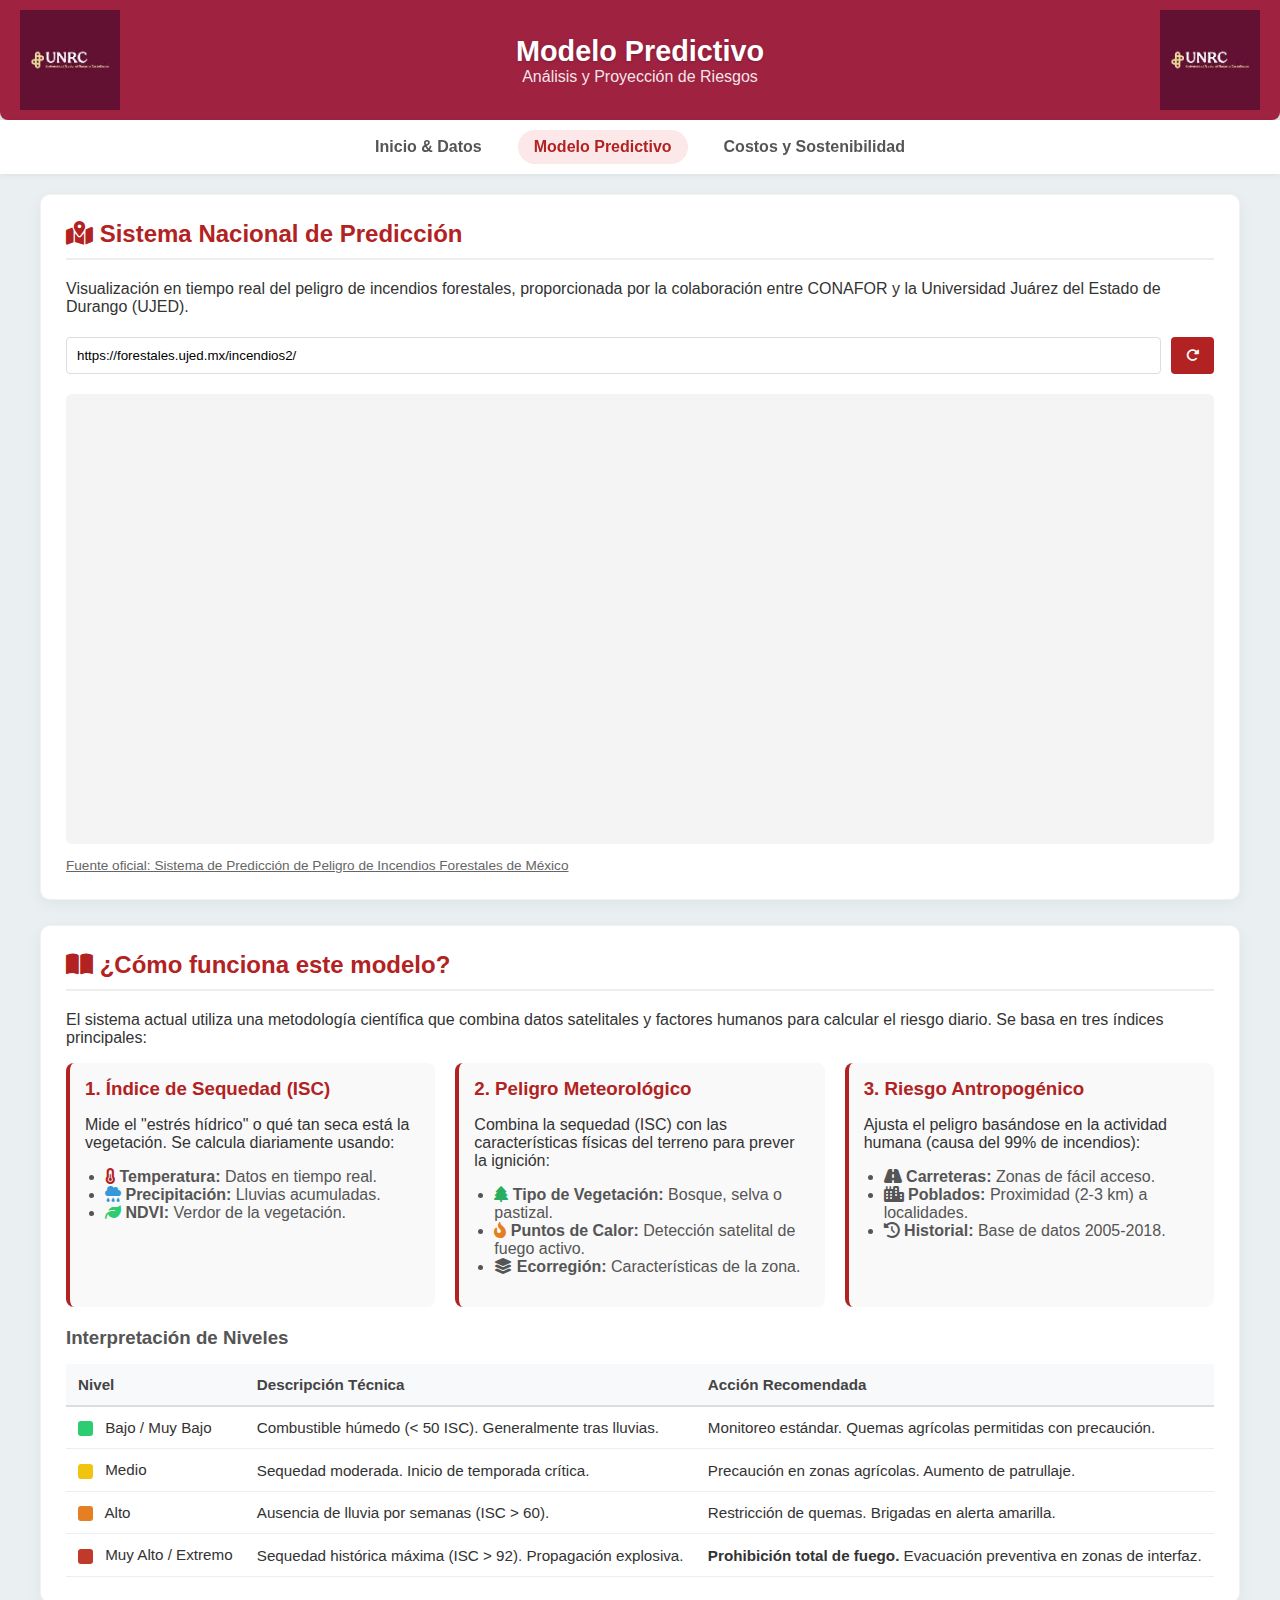
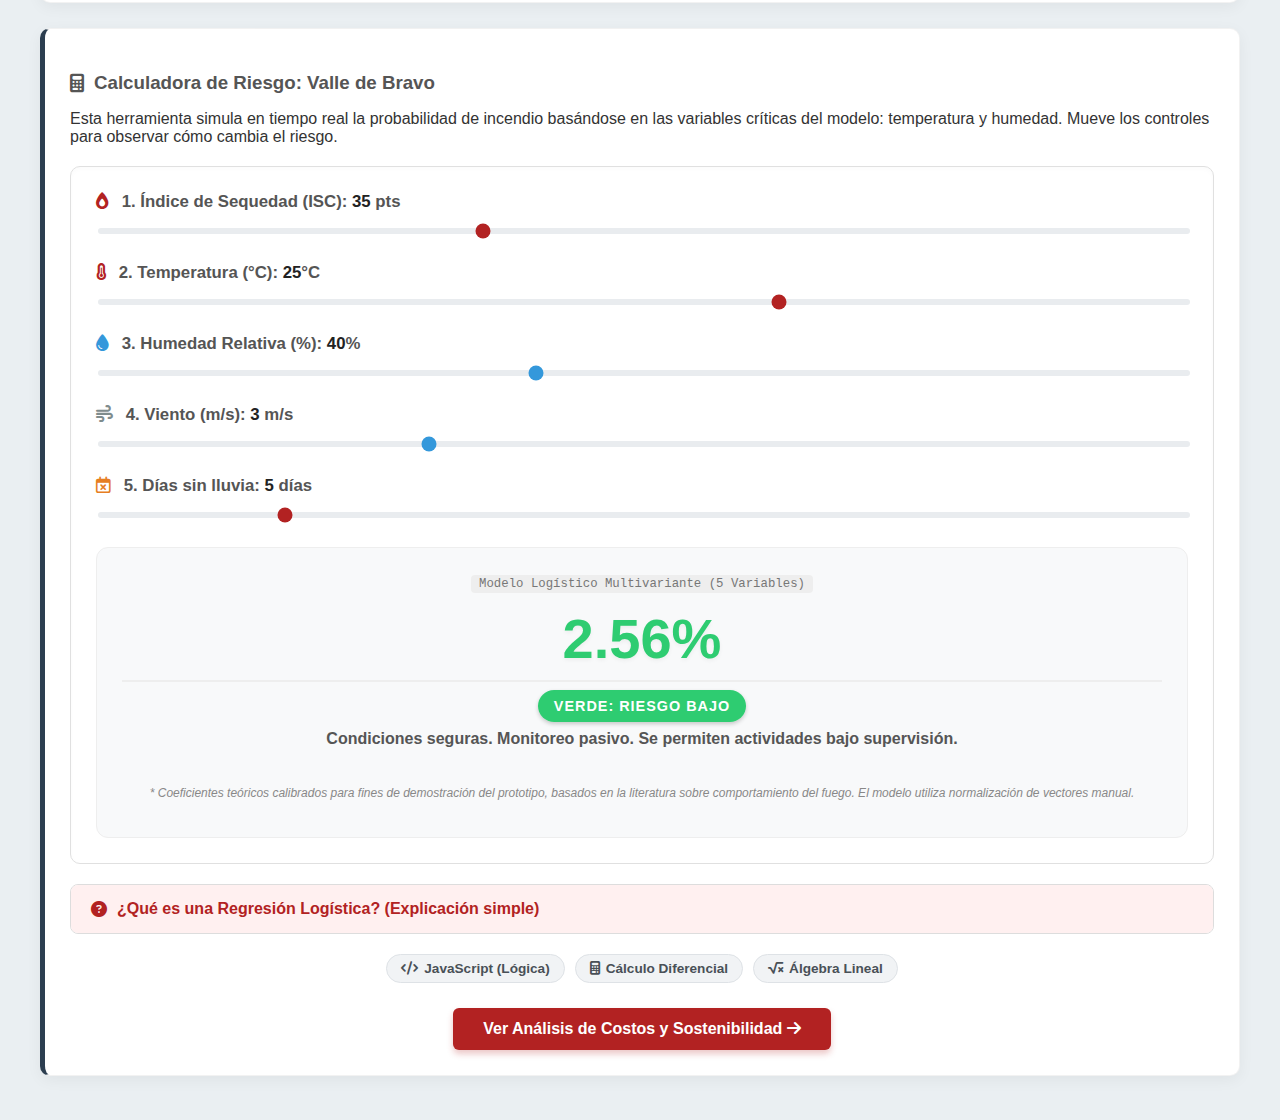
<file: modelo.html>
<!DOCTYPE html>
<html lang="es">
<head>
  <meta charset="UTF-8">
  <meta name="viewport" content="width=device-width, initial-scale=1.0">
  <title>Modelo Predictivo - Incendios</title>
  <link rel="stylesheet" href="styles.css">
  <link rel="stylesheet" href="https://cdnjs.cloudflare.com/ajax/libs/font-awesome/6.4.0/css/all.min.css">
</head>
<body>

  <header class="animated-header">
    <div class="header-side"><img class="header-logo" src="logouni.jpg" alt="Logo"></div>
    <div class="header-center">
      <h1 class="header-title">Modelo Predictivo</h1>
      <p class="header-sub">Análisis y Proyección de Riesgos</p>
    </div>
    <div class="header-side"><img class="header-logo" src="logouni.jpg" alt="Logo"></div>
  </header>

  <nav class="main-nav">
    <a href="index.html" class="nav-link">Inicio & Datos</a>
    <a href="modelo.html" class="nav-link active">Modelo Predictivo</a>
    <a href="costos.html" class="nav-link">Costos y Sostenibilidad</a>
  </nav>

  <div class="section">
    
    <div class="card">
        <h2><i class="fa-solid fa-map-location-dot"></i> Sistema Nacional de Predicción</h2>
        <p>Visualización en tiempo real del peligro de incendios forestales, proporcionada por la colaboración entre CONAFOR y la Universidad Juárez del Estado de Durango (UJED).</p>
        
        <div style="margin-bottom: 15px; display: flex; gap: 10px;">
          <input id="externalUrl" type="text" value="https://forestales.ujed.mx/incendios2/" style="flex:1;" readonly />
          <button id="loadExternal" title="Recargar mapa"><i class="fa-solid fa-rotate-right"></i></button>
        </div>
        <div class="iframe-container">
          <iframe id="externalFrame" src="about:blank"></iframe>
        </div>
        <a href="http://forestales.ujed.mx/incendios/inicio/acerca_del_sistema.php" target="_blank" class="source-link">Fuente oficial: Sistema de Predicción de Peligro de Incendios Forestales de México</a>
    </div>

    <div class="card">
      <h2><i class="fa-solid fa-book-open"></i> ¿Cómo funciona este modelo?</h2>
      <p>El sistema actual utiliza una metodología científica que combina datos satelitales y factores humanos para calcular el riesgo diario. Se basa en tres índices principales:</p>
      
      <div class="info-grid">
        <div class="info-box">
          <h3>1. Índice de Sequedad (ISC)</h3>
          <p>Mide el "estrés hídrico" o qué tan seca está la vegetación. Se calcula diariamente usando:</p>
          <ul style="padding-left: 20px; color: #555;">
            <li><i class="fa-solid fa-temperature-half" style="color:#B22222"></i> <strong>Temperatura:</strong> Datos en tiempo real.</li>
            <li><i class="fa-solid fa-cloud-rain" style="color:#3498db"></i> <strong>Precipitación:</strong> Lluvias acumuladas.</li>
            <li><i class="fa-solid fa-leaf" style="color:#2ecc71"></i> <strong>NDVI:</strong> Verdor de la vegetación.</li>
          </ul>
        </div>

        <div class="info-box">
          <h3>2. Peligro Meteorológico</h3>
          <p>Combina la sequedad (ISC) con las características físicas del terreno para prever la ignición:</p>
          <ul style="padding-left: 20px; color: #555;">
            <li><i class="fa-solid fa-tree" style="color:#27ae60"></i> <strong>Tipo de Vegetación:</strong> Bosque, selva o pastizal.</li>
            <li><i class="fa-solid fa-fire-flame-curved" style="color:#e67e22"></i> <strong>Puntos de Calor:</strong> Detección satelital de fuego activo.</li>
            <li><i class="fa-solid fa-layer-group"></i> <strong>Ecorregión:</strong> Características de la zona.</li>
          </ul>
        </div>

        <div class="info-box">
          <h3>3. Riesgo Antropogénico</h3>
          <p>Ajusta el peligro basándose en la actividad humana (causa del 99% de incendios):</p>
          <ul style="padding-left: 20px; color: #555;">
            <li><i class="fa-solid fa-road"></i> <strong>Carreteras:</strong> Zonas de fácil acceso.</li>
            <li><i class="fa-solid fa-city"></i> <strong>Poblados:</strong> Proximidad (2-3 km) a localidades.</li>
            <li><i class="fa-solid fa-clock-rotate-left"></i> <strong>Historial:</strong> Base de datos 2005-2018.</li>
          </ul>
        </div>
      </div>

      <h3>Interpretación de Niveles</h3>
      <table class="risk-table">
        <thead>
          <tr>
            <th>Nivel</th>
            <th>Descripción Técnica</th>
            <th>Acción Recomendada</th>
          </tr>
        </thead>
        <tbody>
          <tr>
            <td><span class="color-box risk-low"></span> Bajo / Muy Bajo</td>
            <td>Combustible húmedo (< 50 ISC). Generalmente tras lluvias.</td>
            <td>Monitoreo estándar. Quemas agrícolas permitidas con precaución.</td>
          </tr>
          <tr>
            <td><span class="color-box risk-med"></span> Medio</td>
            <td>Sequedad moderada. Inicio de temporada crítica.</td>
            <td>Precaución en zonas agrícolas. Aumento de patrullaje.</td>
          </tr>
          <tr>
            <td><span class="color-box risk-high"></span> Alto</td>
            <td>Ausencia de lluvia por semanas (ISC > 60).</td>
            <td>Restricción de quemas. Brigadas en alerta amarilla.</td>
          </tr>
          <tr>
            <td><span class="color-box risk-ext"></span> Muy Alto / Extremo</td>
            <td>Sequedad histórica máxima (ISC > 92). Propagación explosiva.</td>
            <td><strong>Prohibición total de fuego.</strong> Evacuación preventiva en zonas de interfaz.</td>
          </tr>
        </tbody>
      </table>
    </div>
    
    <div class="card proposal-card">
        <h3><i class="fa-solid fa-calculator"></i> Calculadora de Riesgo: Valle de Bravo</h3>
        
        <p>Esta herramienta simula en tiempo real la probabilidad de incendio basándose en las variables críticas del modelo: temperatura y humedad. Mueve los controles para observar cómo cambia el riesgo.</p>

        <div class="simulator-container">
            
            <div class="sim-control-group">
                <label class="sim-label">
                    <i class="fa-solid fa-fire-flame-simple sim-icon-temp"></i> 1. Índice de Sequedad (ISC): <span id="valISC" class="sim-val">35</span> pts
                </label>
                <input type="range" id="inputISC" min="0" max="100" value="35" class="sim-range temp">
            </div>

            <div class="sim-control-group">
                <label class="sim-label">
                    <i class="fa-solid fa-temperature-three-quarters sim-icon-temp"></i> 2. Temperatura (°C): <span id="valTemp" class="sim-val">25</span>°C
                </label>
                <input type="range" id="inputTemp" min="0" max="40" value="25" class="sim-range temp">
            </div>

            <div class="sim-control-group">
                <label class="sim-label">
                    <i class="fa-solid fa-droplet sim-icon-hum"></i> 3. Humedad Relativa (%): <span id="valHum" class="sim-val">40</span>%
                </label>
                <input type="range" id="inputHum" min="0" max="100" value="40" class="sim-range hum">
            </div>

            <div class="sim-control-group">
                <label class="sim-label">
                    <i class="fa-solid fa-wind" style="color: #7f8c8d; margin-right: 8px;"></i> 4. Viento (m/s): <span id="valWind" class="sim-val">3</span> m/s
                </label>
                <input type="range" id="inputWind" min="0" max="10" value="3" step="0.5" class="sim-range hum">
            </div>

            <div class="sim-control-group">
                <label class="sim-label">
                    <i class="fa-regular fa-calendar-xmark" style="color: #e67e22; margin-right: 8px;"></i> 5. Días sin lluvia: <span id="valDays" class="sim-val">5</span> días
                </label>
                <input type="range" id="inputDays" min="0" max="30" value="5" class="sim-range temp">
            </div>

            <div class="sim-result-box">
                <p class="sim-formula">
                    Modelo Logístico Multivariante (5 Variables)
                </p>
                
                <h2 id="resultProb" class="sim-result-value">Calculando...</h2>
                
                <div class="sim-badge-container">
                    <span id="resultText" class="sim-badge">---</span>
                </div>

                <p id="resultMessage" style="margin-top: 15px; font-weight: bold; color: #555; min-height: 40px;"></p>
                
                <p style="font-size: 0.75em; color: #888; margin-top: 15px; font-style: italic;">
                    * Coeficientes teóricos calibrados para fines de demostración del prototipo, basados en la literatura sobre comportamiento del fuego. El modelo utiliza normalización de vectores manual.
                </p>
            </div>
            
        </div>

        <details class="sim-details">
            <summary class="sim-summary">
                <i class="fa-solid fa-circle-question"></i> ¿Qué es una Regresión Logística? (Explicación simple)
            </summary>
            <div class="sim-explanation">
                <p style="margin-top: 0;">Imagina que quieres medir el riesgo de algo, pero no quieres números infinitos ni confusos. La <strong>Regresión Logística</strong> es como un "regulador inteligente" que:</p>
                <ul style="padding-left: 20px; margin-bottom: 0;">
                    <li style="margin-bottom: 8px;"><strong>Pone límites reales:</strong> Obliga al resultado a estar siempre entre <strong>0% y 100%</strong>. Nunca te dirá que hay un "200% de probabilidad", lo cual sería imposible.</li>
                    <li style="margin-bottom: 8px;"><strong>Detecta el "Punto de Quiebre":</strong> Funciona como una curva en forma de "S". El riesgo puede mantenerse bajo por un tiempo, pero cuando la temperatura cruza cierto límite crítico, la curva sube rápidamente hacia el peligro.</li>
                    <li><strong>Es consistente:</strong> Respeta la lógica física: <em>más calor</em> siempre aumenta el riesgo, y <em>más humedad</em> siempre lo disminuye.</li>
                </ul>
            </div>
        </details>

        <div class="proposal-features">
            <span class="feature-tag"><i class="fa-solid fa-code"></i> JavaScript (Lógica)</span>
            <span class="feature-tag"><i class="fa-solid fa-calculator"></i> Cálculo Diferencial</span>
            <span class="feature-tag"><i class="fa-solid fa-square-root-variable"></i> Álgebra Lineal</span>
        </div>

        <a href="costos.html" class="cta-button">
            Ver Análisis de Costos y Sostenibilidad <i class="fa-solid fa-arrow-right"></i>
        </a>
    </div>

  </div>

  <script src="script.js"></script>
</body>
</html>
</file>
<file: styles.css>
/* =========================================
   1. ESTILOS GENERALES Y RESET
   ========================================= */
body {
  font-family: 'Segoe UI', Tahoma, Geneva, Verdana, sans-serif;
  margin: 0;
  background-color: #eaeff2;
  color: #333;
  min-height: 100vh;
}

.section { padding: 20px; max-width: 1200px; margin: 0 auto; }
h2 { color: #B22222; border-bottom: 2px solid #eee; padding-bottom: 10px; margin-top: 0; }
h3 { color: #555; margin-bottom: 15px; display: flex; align-items: center; gap: 10px; }

/* Tarjeta Genérica */
.card {
  background-color: white;
  border-radius: 10px;
  padding: 25px;
  margin-bottom: 25px;
  box-shadow: 0 4px 15px rgba(0,0,0,0.05);
  border: 1px solid rgba(0,0,0,0.05);
}

/* =========================================
   2. HEADER Y NAVEGACIÓN
   ========================================= */
header.animated-header {
  display: flex;
  align-items: stretch;
  justify-content: space-between;
  padding: 10px 20px;
  gap: 12px;
  background-color: #9F2241; /* Guinda Institucional */
  box-shadow: 0 4px 12px rgba(0,0,0,0.15);
  color: white;
  border-radius: 0 0 8px 8px;
  height: 100px;
}

.header-side { flex: 0 0 auto; display: flex; align-items: center; justify-content: center; }
.header-logo { height: 100%; width: auto; object-fit: contain; transition: transform 300ms ease; }
.header-logo:hover { transform: scale(1.05); }

.header-center { flex: 1 1 auto; display: flex; flex-direction: column; justify-content: center; text-align: center; }
.header-title { margin: 0; font-size: 1.8rem; text-shadow: 0 1px 3px rgba(0,0,0,0.2); }
.header-sub { margin: 0; font-size: 1rem; color: rgba(255,255,255,0.9); }

/* Animaciones (Restauradas) */
@keyframes headerFloat {
  0% { box-shadow: 0 2px 6px rgba(178,34,34,0.2); }
  50% { transform: translateY(-3px); box-shadow: 0 10px 20px rgba(178,34,34,0.3); }
  100% { box-shadow: 0 2px 6px rgba(178,34,34,0.2); }
}
@keyframes logoPulse {
  0%, 100% { transform: scale(1); opacity: 0.98; }
  50% { transform: scale(1.02); opacity: 1; }
}
@keyframes titleFadeIn {
  0% { opacity: 0; transform: translateY(-8px); }
  100% { opacity: 1; transform: translateY(0); }
}
@keyframes sideSlide {
  0% { opacity: 0; transform: translateX(-10px); }
  100% { opacity: 1; transform: translateX(0); }
}

@media (max-width: 600px) {
  header.animated-header { flex-direction: column; gap: 10px; height: auto; padding-bottom: 15px; }
  .header-logo { height: 60px; }
}

/* Navegación */
.main-nav {
  background-color: white;
  padding: 10px 20px;
  display: flex;
  justify-content: center;
  gap: 20px;
  box-shadow: 0 2px 5px rgba(0,0,0,0.05);
  position: sticky;
  top: 0;
  z-index: 1000;
}
.nav-link { text-decoration: none; color: #555; font-weight: 600; padding: 8px 16px; border-radius: 20px; transition: all 0.3s ease; }
.nav-link:hover, .nav-link.active { background-color: #fce8e8; color: #B22222; }

/* =========================================
   3. ESTILOS ESPECÍFICOS: INICIO (Index)
   ========================================= */
.info-grid { display: grid; grid-template-columns: repeat(auto-fit, minmax(300px, 1fr)); gap: 20px; margin-bottom: 20px; }
.info-box { background: #f9f9f9; padding: 15px; border-radius: 8px; border-left: 4px solid #B22222; }
.info-box h3 { margin-top: 0; color: #B22222; }

.prevention-steps { display: flex; flex-wrap: wrap; gap: 15px; }
.step-card { flex: 1; min-width: 200px; background: #fff; padding: 15px; border: 1px solid #eee; border-radius: 8px; }
.step-card h4 { color: #d63031; margin-top: 0; }

/* Acordeón */
.accordion-container { border: 1px solid #eee; border-radius: 8px; overflow: hidden; }
.accordion-header {
    background-color: #f9f9f9; color: #444; cursor: pointer; padding: 15px 20px; width: 100%; border: none; text-align: left;
    font-size: 16px; font-weight: 600; transition: all 0.3s ease; border-bottom: 1px solid #eee; display: flex; justify-content: space-between; align-items: center;
}
.accordion-header.active, .accordion-header:hover { background-color: #fff0f0; color: #B22222; }
.accordion-header .arrow { transition: transform 0.3s ease; font-size: 0.8em; }
.accordion-header.active .arrow { transform: rotate(180deg); }
.accordion-content { padding: 0 20px; background-color: white; display: none; overflow: hidden; border-bottom: 1px solid #eee; }
.chart-wrapper { padding: 20px 0; height: 350px; position: relative; }
.chart-wrapper-pie { height: 400px; }

/* Estadísticas */
.stats-grid { display: flex; gap: 20px; flex-wrap: wrap; }
.stat-col { flex: 1; min-width: 300px; }
.year-header { display: flex; justify-content: space-between; padding: 10px; font-weight: bold; color: #777; font-size: 0.9em; text-transform: uppercase; }
.styled-list .year-row { display: flex; justify-content: space-between; align-items: center; padding: 12px 10px; border-bottom: 1px solid #f0f0f0; }
.styled-list .year-row:hover { background-color: #fcfcfc; }
.styled-list .year-badge { background-color: #B22222; color: white; padding: 5px 10px; border-radius: 20px; font-weight: bold; font-size: 0.9em; }
.styled-list .data-group { display: flex; gap: 15px; }
.styled-list .data-point { display: flex; align-items: center; gap: 5px; font-size: 0.95em; color: #555; }
.styled-list i.fa-fire { color: #ff6b6b; }
.styled-list i.fa-tree { color: #4ecdc4; }

.metrics-grid { display: grid; grid-template-columns: repeat(auto-fit, minmax(140px, 1fr)); gap: 15px; }
.metric-box { background: white; padding: 15px; border-radius: 12px; text-align: center; box-shadow: 0 2px 5px rgba(0,0,0,0.03); border: 1px solid #eee; transition: transform 0.2s; }
.metric-box:hover { transform: translateY(-3px); box-shadow: 0 4px 10px rgba(0,0,0,0.08); }
.metric-box h4 { margin: 0 0 10px 0; font-size: 0.85rem; color: #888; font-weight: 600; text-transform: uppercase; }
.metric-value { display: block; font-size: 1.6rem; font-weight: 800; color: #333; margin-bottom: 5px; }
.metric-sub { font-size: 0.8rem; color: #999; }
.accent-red .metric-value { color: #B22222; }
.accent-orange .metric-value { color: #e67e22; }
.accent-blue .metric-value { color: #3498db; }
.accent-green .metric-value { color: #27ae60; }

/* Contador */
.counter-container { display: flex; align-items: center; gap: 30px; flex-wrap: wrap; justify-content: center; padding: 20px 0; }
.donut-wrapper { width: 220px; height: 220px; position: relative; }
#totalLabel { position: absolute; left: 0; right: 0; top: 50%; transform: translateY(-50%); text-align: center; font-size: 3rem; font-weight: 800; color: #B22222; }
.info-wrapper { flex: 1; min-width: 250px; border-left: 3px solid #eee; padding-left: 20px; }

/* Footer Info */
.emergency-numbers { list-style: none; padding: 0; font-size: 1.1em; }
.emergency-numbers li { margin-bottom: 10px; padding-bottom: 5px; border-bottom: 1px dashed #ddd; }
.team-container h3 { display: block; text-align: center; width: 100%; margin-bottom: 15px; border-bottom: 1px solid #eee; padding-bottom: 10px; }
.team-list { text-align: center; font-style: italic; color: #555; font-size: 1.1em; line-height: 1.8; }

/* =========================================
   4. ESTILOS ESPECÍFICOS: MODELO (Simulador y Mapa)
   ========================================= */
.iframe-container { margin-top: 12px; }
.iframe-container iframe { width: 100%; height: 500px; border: none; border-radius: 8px; background: #eee; }
#externalFrame { width: 100%; height: 450px; border: none; border-radius: 6px; background: #f4f4f4; }
input[type="text"], button#loadExternal { padding: 10px; margin: 5px 0; border-radius: 4px; border: 1px solid #ddd; }
button#loadExternal { background-color: #B22222; color: white; border: none; cursor: pointer; width: auto; padding: 10px 15px; }

/* Tablas de Riesgo */
.risk-table { width: 100%; border-collapse: collapse; margin-top: 15px; font-size: 0.95em; }
.risk-table th { background-color: #f8f9fa; padding: 12px; text-align: left; border-bottom: 2px solid #ddd; color: #444; }
.risk-table td { padding: 12px; border-bottom: 1px solid #eee; }
.color-box { display: inline-block; width: 15px; height: 15px; border-radius: 3px; margin-right: 8px; vertical-align: middle; }
.risk-low { background-color: #2ecc71; }
.risk-med { background-color: #f1c40f; }
.risk-high { background-color: #e67e22; }
.risk-ext { background-color: #c0392b; }
.source-link { display: inline-block; margin-top: 10px; font-size: 0.85em; color: #666; text-decoration: underline; }

/* --- NUEVO: Estilos del Simulador (Limpieza de HTML) --- */
.proposal-card { border-left: 5px solid #2c3e50; background: #fff; }
.simulator-container { background: white; padding: 25px; border-radius: 10px; margin: 20px 0; border: 1px solid #e0e0e0; box-shadow: inset 0 2px 5px rgba(0,0,0,0.02); }

.sim-control-group { margin-bottom: 25px; }
.sim-label { font-weight: bold; display: block; margin-bottom: 8px; color: #555; font-size: 1.05em; }
.sim-icon-temp { color: #B22222; margin-right: 8px; }
.sim-icon-hum { color: #3498db; margin-right: 8px; }
.sim-val { color: #222; font-weight: 800; }

.sim-range { width: 100%; cursor: pointer; height: 6px; background: #e9ecef; border-radius: 5px; appearance: none; }
.sim-range.temp { accent-color: #B22222; }
.sim-range.hum { accent-color: #3498db; }

.sim-result-box { text-align: center; background: #f8f9fa; padding: 25px; border-radius: 12px; border: 1px solid #eee; margin-top: 10px; }
.sim-formula { margin: 0 0 15px 0; font-size: 0.95em; color: #777; font-family: monospace; background: #eee; display: inline-block; padding: 2px 8px; border-radius: 4px; }
.sim-result-value { color: #2c3e50; font-size: 3.5em; margin: 0; font-weight: 800; line-height: 1.1; text-shadow: 0 2px 4px rgba(0,0,0,0.05); }
.sim-badge-container { margin-top: 15px; }
.sim-badge { font-weight: bold; padding: 8px 16px; border-radius: 50px; color: white; background: #95a5a6; font-size: 0.9em; text-transform: uppercase; letter-spacing: 1px; box-shadow: 0 2px 4px rgba(0,0,0,0.2); }

/* Detalles Educativos (Simulador) */
.sim-details { margin: 20px 0; background: #fff; border: 1px solid #ddd; border-radius: 8px; overflow: hidden; }
.sim-summary { cursor: pointer; font-weight: bold; color: #B22222; padding: 15px 20px; background-color: #fff0f0; list-style: none; display: flex; align-items: center; gap: 10px; outline: none; }
.sim-summary:hover { background-color: #ffe6e6; }
.sim-explanation { padding: 20px; color: #555; font-size: 0.95em; line-height: 1.6; border-top: 1px solid #edd; }

.proposal-features { display: flex; gap: 10px; flex-wrap: wrap; margin-top: 20px; justify-content: center; }
.feature-tag { background: #f1f3f5; padding: 6px 14px; border-radius: 20px; font-size: 0.85em; color: #495057; font-weight: 600; border: 1px solid #dee2e6; display: flex; align-items: center; gap: 6px;}

.cta-button { 
  display: block; width: fit-content; margin: 25px auto 0; padding: 12px 30px; 
  background-color: #B22222; color: white; text-decoration: none; border-radius: 6px; 
  font-weight: bold; transition: all 0.3s; box-shadow: 0 4px 6px rgba(178,34,34,0.25);
}
.cta-button:hover { background-color: #8f1b1b; transform: translateY(-2px); box-shadow: 0 6px 12px rgba(178,34,34,0.3); }

/* =========================================
   5. ESTILOS ESPECÍFICOS: COSTOS
   ========================================= */
.kpi-grid { display: grid; grid-template-columns: repeat(auto-fit, minmax(200px, 1fr)); gap: 15px; margin-bottom: 25px; }
.kpi { 
    background: linear-gradient(135deg, #2c3e50 0%, #1a252f 100%);
    color: #fff; border-radius: 12px; padding: 20px; 
    display: flex; flex-direction: column; justify-content: center;
    box-shadow: 0 4px 10px rgba(0,0,0,0.1); border-left: 4px solid #B22222; 
}
.kpi h3 { color: rgba(255,255,255,0.7); font-size: 0.9rem; margin: 0 0 8px 0; text-transform: uppercase; letter-spacing: 0.5px; }
.kpi p { font-size: 1.8rem; margin: 0; font-weight: 700; color: #fff; }

.financial-table { width: 100%; border-collapse: collapse; margin-top: 10px; font-size: 0.95em; }
.financial-table th, .financial-table td { padding: 12px 15px; border-bottom: 1px solid #e9eef5; text-align: left; }
.financial-table th { background: #f8f9fa; font-weight: 600; color: #555; }
.financial-table tr:hover { background-color: #fcfcfc; }
.financial-table tr:last-child td { border-bottom: none; }

.muted { color: #6c757d; font-size: 0.95em; line-height: 1.6; margin-bottom: 15px; }
.badge { display: inline-block; background: #fff0f0; color: #B22222; border: 1px solid #ffcccc; padding: 3px 10px; border-radius: 12px; font-size: 0.85em; font-weight: 700; }
.info-grid-costos { display: grid; grid-template-columns: repeat(auto-fit, minmax(280px, 1fr)); gap: 20px; }
.chart-grid-costos { display: grid; grid-template-columns: repeat(auto-fit, minmax(320px, 1fr)); gap: 20px; }
.chart-card-inner { background: #fff; border-radius: 8px; padding: 10px; height: 350px; position: relative; }
</file>
